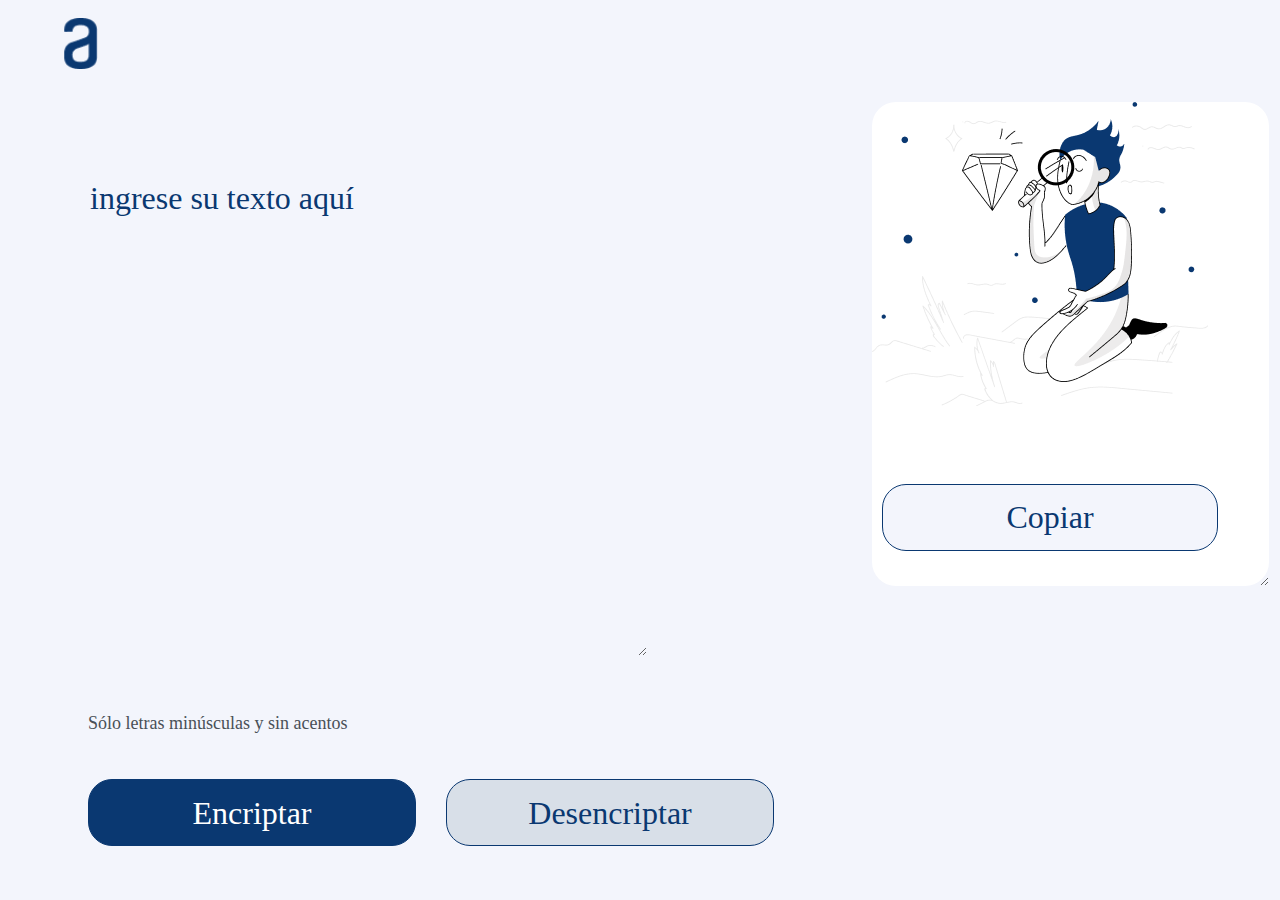
<file: index.html>
<!DOCTYPE html>
<html lang="es">
<head>
    <meta charset = "UTF-8">
    <meta http-equiv="X-UA-Compatible" content="IE=edge">
    <meta name="viewport" content="width=device-width, initial-scale=1.0">
    <link rel="stylesheet" href="./css/encriptador.css">
    <link href="https: //fonts.googleapis.com/css2? family= Josefin+Sans:wght@300 & family= Lato & display=swap" rel="hoja de estilo">
    <title>Encriptador de Texto</title>
</head>
<body>
    <header>
        <img class="logo" src="./img/Logo.png" alt="logo de alura">
    </header>
    <main>
        <section>
            <textarea class="text-area" cols="30" rows="10" placeholder="Ingrese su texto aquí"></textarea>
            <div>
                <h6 class="informacion">Sólo letras minúsculas y sin acentos</h6>
            </div>
            <div class="botones">
                <button class="btn-encriptar" onclick="btnencriptar()">Encriptar</button>
                <button class="btn-desencriptar" onclick="btndesencriptar()">Desencriptar</button>
            </div>  
        </section>
        <section>
            <textarea id= "textArea" class="mensaje" cols="20" rows="10"></textarea>
            <div>
                <button class="btn-copiar" onclick="copiarTexto()">Copiar</button>
            </div>
        </section>
    </main>
<script src="./js/script.js"></script>
</body>
</html>
</file>
<file: css/encriptador.css>
*{
    background-color: #F3F5FC;
    font-family: 'Inter';
    font-weight: 400;
    font-size: 32px;
    line-height: 150%;
}
.logo {
    padding-top: 10px;
    padding-left: 10px;
    width: 10%;
}
main {
    display: flex;
    margin-bottom: 50px;
    margin-left: 80px;
}
.text-area {
    border: none;
    color: #0A3871;
    margin-top: 90px;
    text-transform: lowercase;
}
::placeholder { color: #0A3871; }
    .text-area:focus {
        outline: none;
    }
.mensaje {
    background: white;
    background-image: url('../img/Muñeco.png');
    background-repeat: no-repeat;
    border: none;
    border-radius: 24px;
    color: #0A3871;
    margin-left: 98px;
    margin-top: 20px;
    padding-left: 20px;
    position: fixed;
}
.mensaje:focus {
    outline: none;
}
.botones {
    display: flex;
    margin-top: 18px;
}
.btn-desencriptar {
    background: #D8DFE8;
    border: 1px solid #0A3871;
    border-radius: 24px;
    color: #0A3871;
    cursor: pointer;
    height: 67px;
    margin-left: 30px;
    width: 328px;
}
.btn-encriptar {
    background-color: #0A3871;
    border: 1px solid #0A3871;
    border-radius: 24px;
    color: white;
    cursor: pointer;
    height: 67px;
    width: 328px;
}
.btn-copiar {
    border: 1px solid #0A3871;
    border-radius: 24px;
    color: #0A3871;
    cursor: pointer;
    height: 67px;
    margin-left: 108px;
    margin-top: 402px;
    position: absolute;
    width: 336px;
}
.informacion {
    color: #495057;
    font-size: 18px;
}
</file>
